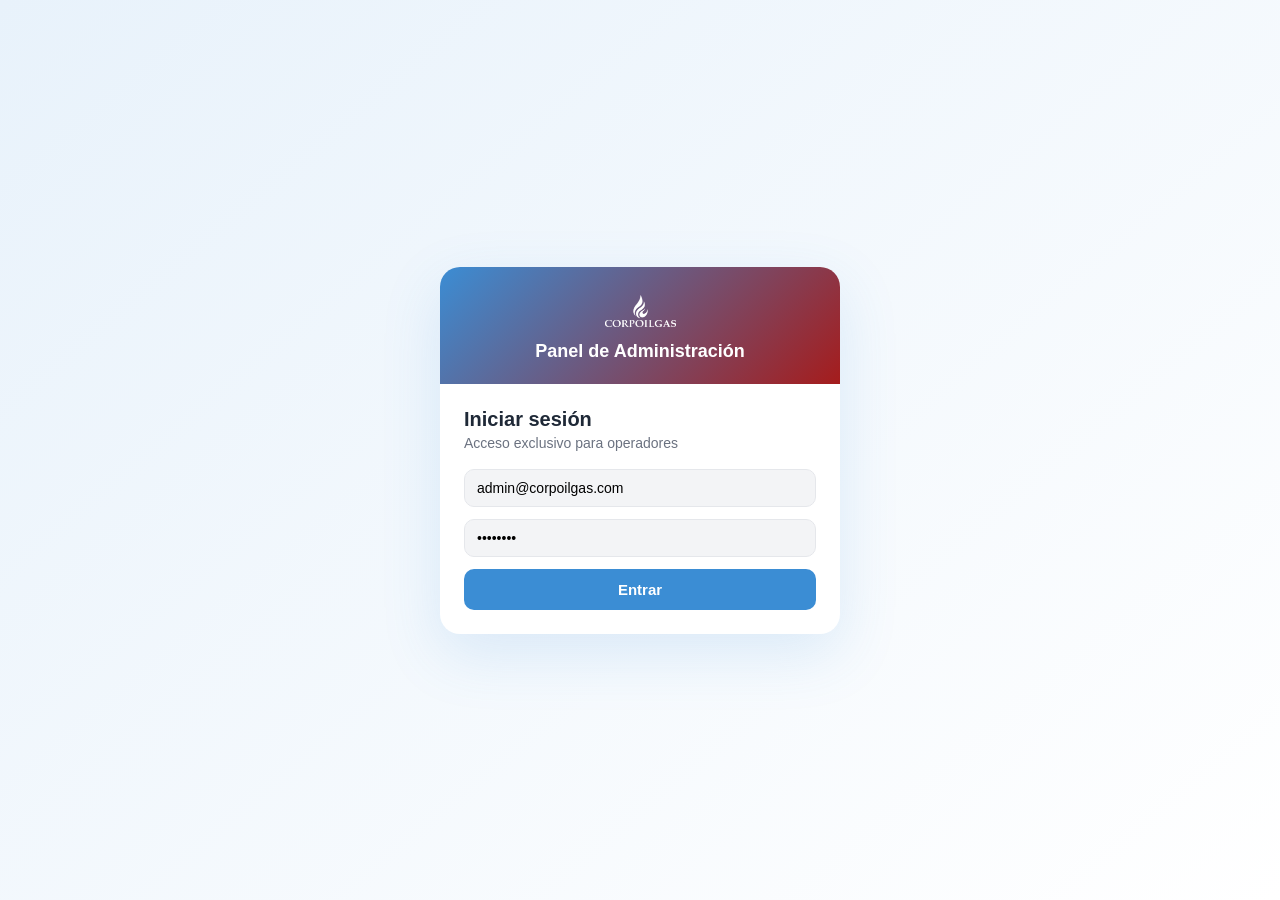
<file: admin/index.html>
<!doctype html>
<html lang="es">
  <head>
    <meta charset="UTF-8" />
    <meta name="viewport" content="width=device-width, initial-scale=1.0" />
    <title>Corpoilgas — Panel Administrador</title>
    <link rel="stylesheet" href="./styles.css" />
  </head>
  <body>
    <div id="app"></div>
    <script src="./app.js"></script>
  </body>
</html>
</file>
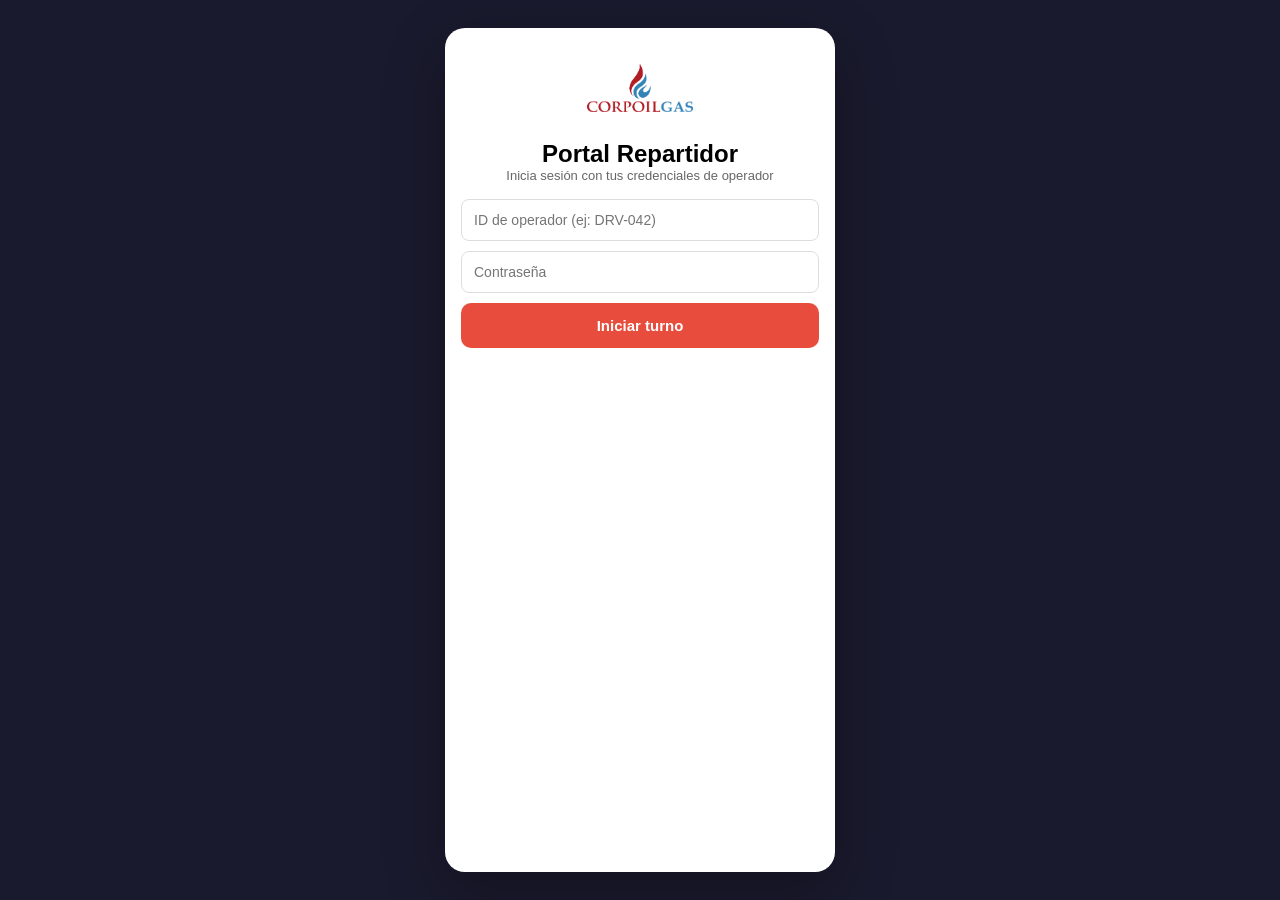
<file: Driver/index.html>
<!doctype html>
<html lang="es">
  <head>
    <meta charset="UTF-8" />
    <meta name="viewport" content="width=device-width, initial-scale=1.0" />
    <title>Corpoilgas — Repartidor</title>
    <link rel="stylesheet" href="./styles.css" />
  </head>
  <body>
    <div class="mobile-shell">
      <header class="app-header">
        <img src="../assets/Logo.png" alt="Corpoilgas" class="header-logo" />
        <span class="badge">REPARTIDOR</span>
      </header>

      <main id="app"></main>

      <footer class="bottom-nav" id="bottomNav">
        <button class="nav-btn active" data-tab="orders">
          <span class="nav-icon">📋</span><span>Órdenes</span>
        </button>
        <button class="nav-btn" data-tab="route">
          <span class="nav-icon">🗺️</span><span>Ruta</span>
        </button>
        <button class="nav-btn" data-tab="stats">
          <span class="nav-icon">📊</span><span>Mi día</span>
        </button>
        <button class="nav-btn" data-tab="profile">
          <span class="nav-icon">👤</span><span>Perfil</span>
        </button>
      </footer>
    </div>

    <script src="./app.js"></script>
  </body>
</html>
</file>
<file: admin/styles.css>
:root {
  --primary: #3B8DD4;
  --primary-dark: #2a6fa8;
  --primary-light: #e8f2fb;
  --accent: #A51C1C;
  --accent-light: #fdeaea;
  --white: #ffffff;
  --gray-900: #1f2937;
  --gray-600: #6b7280;
  --gray-200: #e5e7eb;
  --gray-100: #f3f4f6;
  --success: #22c55e;
  --warning: #f59e0b;
}

* { box-sizing: border-box; font-family: Inter, "Segoe UI", Roboto, sans-serif; margin: 0; }

body { background: var(--gray-100); color: var(--gray-900); min-height: 100vh; }

/* Auth */
.auth-wrapper { min-height: 100vh; display: grid; place-items: center; background: linear-gradient(140deg, #e8f2fb, #ffffff); padding: 20px; }
.auth-card { width: min(400px, 100%); background: var(--white); border-radius: 20px; box-shadow: 0 20px 60px rgba(59,141,212,.15); overflow: hidden; }
.auth-brand { background: linear-gradient(135deg, var(--primary), var(--accent)); padding: 28px 20px 22px; text-align: center; }
.auth-logo { height: 32px; filter: brightness(0) invert(1); }
.auth-brand h2 { color: var(--white); margin-top: 10px; font-size: 18px; }
.auth-body { padding: 24px; }
.auth-body h3 { margin-bottom: 4px; font-size: 20px; }
.auth-body .subtitle { color: var(--gray-600); font-size: 14px; margin-bottom: 18px; }
.input { width: 100%; border: 1.5px solid var(--gray-200); border-radius: 10px; padding: 10px 12px; font-size: 14px; margin-bottom: 12px; background: var(--gray-100); transition: border-color .2s; }
.input:focus { border-color: var(--primary); background: var(--white); outline: none; }
.btn { width: 100%; border: none; border-radius: 10px; padding: 12px; font-weight: 700; cursor: pointer; font-size: 15px; }
.btn-primary { background: var(--primary); color: var(--white); }
.btn-primary:hover { background: var(--primary-dark); }
.badge-demo { background: var(--primary); color: var(--white); padding: 4px 8px; border-radius: 999px; font-size: 10px; font-weight: 600; }

/* Shell */
.shell { display: flex; flex-direction: column; height: 100vh; }
.top-header {
  height: 55px;
  background: var(--white);
  border-bottom: 1px solid var(--gray-200);
  display: flex;
  align-items: center;
  justify-content: space-between;
  padding: 0 16px;
  flex-shrink: 0;
}
.top-header-left { display: flex; align-items: center; gap: 10px; }
.top-header-left img { height: 26px; }
.top-header-right { }
.shell-body { flex: 1; display: flex; overflow: hidden; }

/* Sidebar */
.sidebar {
  width: 220px;
  background: var(--white);
  border-right: 1px solid var(--gray-200);
  display: flex;
  flex-direction: column;
  overflow: hidden;
}

.sidebar-section-label {
  padding: 10px 16px;
  font-size: 11px;
  font-weight: 700;
  color: var(--gray-900);
  text-transform: uppercase;
  letter-spacing: .05em;
  cursor: pointer;
  user-select: none;
  border-top: 1px solid var(--gray-100);
  margin-top: 4px;
}
.sidebar-section-label:first-child { border-top: none; margin-top: 0; }
.sidebar-section-label:hover { color: var(--primary); background: var(--gray-100); }
.sidebar-sections { flex: 1; overflow-y: auto; }
.sidebar-categories { padding: 2px 8px 8px 24px; }
.cat-item {
  display: flex; align-items: center; gap: 10px;
  padding: 6px 10px; border-radius: 6px; cursor: pointer;
  font-size: 13px; color: var(--gray-600); transition: all .15s;
  border-left: 2px solid transparent;
}
.cat-item:hover { color: var(--gray-900); background: var(--gray-100); }
.cat-item.active { color: var(--primary); font-weight: 600; background: var(--primary-light); border-left-color: var(--primary); }
.cat-icon { font-size: 14px; width: 18px; text-align: center; }
.cat-count {
  margin-left: auto; font-size: 10px; font-weight: 700;
  background: var(--gray-200); color: var(--gray-600);
  padding: 2px 6px; border-radius: 10px; min-width: 18px; text-align: center;
}
.cat-item.active .cat-count { background: var(--primary); color: var(--white); }
.cat-item.highlight .cat-count { background: var(--accent); color: var(--white); }

.sidebar-footer {
  padding: 12px 16px;
  border-top: 1px solid var(--gray-200);
  font-size: 12px; color: var(--gray-600);
  flex-shrink: 0;
}
.sidebar-footer .user-info { display: flex; align-items: center; gap: 8px; cursor: pointer; }
.sidebar-footer .avatar { width: 30px; height: 30px; border-radius: 50%; background: var(--primary-light); display: grid; place-items: center; font-size: 13px; }

/* Main */
.main { flex: 1; display: flex; flex-direction: column; overflow: hidden; }

/* Toolbar (dentro del panel-list) */
.toolbar {
  padding: 10px 12px;
  border-bottom: 1px solid var(--gray-200);
  display: flex;
  flex-direction: column;
  gap: 8px;
}
.toolbar-row {
  display: flex;
  align-items: center;
  gap: 6px;
  justify-content: space-between;
}
.search-box {
  display: flex; align-items: center; gap: 6px;
  background: var(--gray-100); border-radius: 8px; padding: 7px 10px;
  border: 1.5px solid transparent; transition: border-color .2s;
}
.search-box:focus-within { border-color: var(--primary); background: var(--white); }
.search-box input { border: none; background: transparent; outline: none; font-size: 13px; width: 100%; }
.search-icon { font-size: 14px; color: var(--gray-600); }

.toolbar-btn {
  display: flex; align-items: center; gap: 5px;
  padding: 6px 10px; border-radius: 8px; border: 1.5px solid var(--gray-200);
  background: var(--white); font-size: 12px; font-weight: 500; cursor: pointer;
  color: var(--gray-600); transition: all .15s;
}
.toolbar-btn:hover { border-color: var(--primary); color: var(--primary); }
.toolbar-btn:disabled, .toolbar-btn.disabled { opacity: .4; cursor: not-allowed; pointer-events: none; }
.toolbar-btn.active { background: var(--primary-light); border-color: var(--primary); color: var(--primary); }
.toolbar-btn .icon { font-size: 14px; }

.sort-group { display: flex; gap: 4px; flex-wrap: wrap; }
.sort-select {
  padding: 6px 10px; border-radius: 8px; border: 1.5px solid var(--gray-200);
  background: var(--white); font-size: 12px; font-weight: 500;
  color: var(--gray-600); cursor: pointer; outline: none;
}
.sort-select:focus { border-color: var(--primary); }

/* Content split */
.content { flex: 1; display: flex; overflow: hidden; }

/* Panel list */
.panel-list {
  width: 380px;
  border-right: 1px solid var(--gray-200);
  overflow-y: auto;
  background: var(--white);
  display: flex;
  flex-direction: column;
}
.panel-list .toolbar { flex-shrink: 0; }
.order-list { flex: 1; overflow-y: auto; }

/* Order items */
.order-item {
  padding: 12px 16px;
  border-bottom: 1px solid var(--gray-100);
  cursor: pointer;
  transition: background .12s;
  border-left: 3px solid transparent;
}
.order-item:hover { background: var(--gray-100); }
.order-item.selected { background: var(--primary-light); border-left-color: var(--primary); }
.order-item.unread { border-left-color: var(--primary); }
.order-item.unread .order-client { font-weight: 700; }
.order-item-top { display: flex; justify-content: space-between; align-items: center; margin-bottom: 3px; }
.order-id { font-weight: 700; font-size: 13px; }
.order-time { font-size: 11px; color: var(--gray-600); }
.order-status-badge { font-size: 10px; font-weight: 600; padding: 2px 7px; border-radius: 5px; }
.status-created { background: #dbeafe; color: #1d4ed8; }
.status-assigned { background: #e0e7ff; color: #4338ca; }
.status-in_transit { background: #fef3c7; color: #92400e; }
.status-arrived { background: #fce7f3; color: #9d174d; }
.status-inspecting { background: #ede9fe; color: #6d28d9; }
.status-pumping { background: #ffedd5; color: #c2410c; }
.status-delivered { background: #d1fae5; color: #065f46; }
.status-completed { background: #ecfdf5; color: var(--success); }
.status-cancelled { background: var(--accent-light); color: var(--accent); }
.status-pending_action { background: #fef3c7; color: #92400e; }
.order-item-body { display: flex; justify-content: space-between; align-items: flex-end; }
.order-client { font-size: 13px; color: var(--gray-900); }
.order-preview { font-size: 12px; color: var(--gray-600); margin-top: 2px; white-space: nowrap; overflow: hidden; text-overflow: ellipsis; max-width: 240px; }
.order-amount { font-weight: 700; font-size: 13px; color: var(--accent); }

/* Detail panel */
.panel-detail { flex: 1; overflow-y: auto; padding: 24px; background: var(--gray-100); }
.detail-empty { display: flex; flex-direction: column; align-items: center; justify-content: center; height: 100%; color: var(--gray-600); text-align: center; }
.detail-empty .icon { font-size: 48px; margin-bottom: 12px; }

.detail-card { background: var(--white); border-radius: 14px; padding: 20px; margin-bottom: 16px; border: 1px solid var(--gray-200); }
.detail-card h3 { font-size: 15px; margin-bottom: 12px; color: var(--gray-900); }
.detail-row { display: flex; justify-content: space-between; padding: 6px 0; font-size: 14px; border-bottom: 1px solid var(--gray-100); }
.detail-row:last-child { border-bottom: none; }
.detail-row .label { color: var(--gray-600); }
.detail-row .value { font-weight: 600; text-align: right; max-width: 60%; }

/* Tracker */
.tracker { padding: 4px 0; }
.tracker-step { display: flex; align-items: flex-start; gap: 12px; padding: 8px 0; position: relative; }
.tracker-step::before { content: ""; position: absolute; left: 13px; top: 28px; bottom: -8px; width: 2px; background: var(--gray-200); }
.tracker-step:last-child::before { display: none; }
.tracker-dot { width: 28px; height: 28px; border-radius: 50%; display: grid; place-items: center; font-size: 12px; background: var(--gray-100); color: var(--gray-600); flex-shrink: 0; position: relative; z-index: 1; }
.tracker-step.done .tracker-dot { background: #d1fae5; color: var(--success); }
.tracker-step.active .tracker-dot { background: var(--primary-light); color: var(--primary); border: 2px solid var(--primary); }
.tracker-info { flex: 1; }
.tracker-label { font-size: 13px; font-weight: 600; }
.tracker-time { font-size: 11px; color: var(--gray-600); }
.tracker-step.pending .tracker-label { color: var(--gray-600); }

.detail-header { display: flex; justify-content: space-between; align-items: center; margin-bottom: 16px; }
.detail-header h2 { font-size: 18px; }
.detail-description { font-size: 13px; color: var(--gray-600); line-height: 1.6; padding: 12px; background: var(--gray-100); border-radius: 10px; }

/* Action banner */
.action-banner {
  background: #fef3c7; border: 1.5px solid #fbbf24; border-radius: 10px;
  padding: 12px 16px; margin-bottom: 16px;
  display: flex; align-items: center; gap: 12px;
}
.action-banner .icon { font-size: 20px; }
.action-banner .text { flex: 1; font-size: 13px; color: #92400e; }
.action-banner .btn-action {
  padding: 7px 14px; border-radius: 8px; border: none;
  background: #f59e0b; color: var(--white); font-weight: 600;
  font-size: 12px; cursor: pointer;
}
.action-banner .btn-action:hover { background: #d97706; }

/* Filter dropdown */
.filter-dropdown {
  position: absolute; top: 100%; right: 0; margin-top: 6px;
  background: var(--white); border: 1px solid var(--gray-200);
  border-radius: 12px; padding: 12px; min-width: 220px;
  box-shadow: 0 8px 24px rgba(0,0,0,.1); z-index: 100;
  display: none;
}
.filter-dropdown.open { display: block; }
.filter-dropdown label { font-size: 12px; font-weight: 600; color: var(--gray-600); display: block; margin-bottom: 4px; margin-top: 10px; }
.filter-dropdown label:first-child { margin-top: 0; }
.filter-dropdown select {
  width: 100%; padding: 7px 8px; border-radius: 8px; border: 1.5px solid var(--gray-200);
  font-size: 13px; background: var(--gray-100);
}
.filter-wrap { position: relative; }

/* Truck trips */
.trip-row { border-bottom: 1px solid var(--gray-100); padding-bottom: 4px; margin-bottom: 4px; }
.trip-row:last-child { border-bottom: none; margin-bottom: 0; }

/* Truck list in driver detail */
.inline-select {
  padding: 4px 8px; border-radius: 6px; border: 1.5px solid var(--gray-200);
  font-size: 13px; font-weight: 600; background: var(--gray-100);
  cursor: pointer; outline: none;
}
.inline-select:focus { border-color: var(--primary); }
.chip-item {
  display: flex; align-items: center; justify-content: space-between;
  padding: 8px 12px; margin-bottom: 6px;
  background: var(--gray-100); border-radius: 8px;
  font-size: 13px; font-weight: 600;
}
.chip-item:last-child { margin-bottom: 0; }
.chip-remove {
  width: 22px; height: 22px; border-radius: 50%; border: none;
  background: var(--gray-200); color: var(--gray-600);
  font-size: 14px; cursor: pointer; display: grid; place-items: center;
  transition: all .15s;
}
.chip-remove:hover { background: var(--accent-light); color: var(--accent); }

/* Seller profile */
.seller-profile {
  display: flex; align-items: center; gap: 14px;
  padding-bottom: 14px; margin-bottom: 10px;
  border-bottom: 1px solid var(--gray-100);
}
.seller-avatar {
  width: 44px; height: 44px; border-radius: 50%;
  background: var(--primary-light); color: var(--primary);
  display: grid; place-items: center;
  font-weight: 700; font-size: 15px;
}

/* Full panel (sin split) */
.full-panel {
  flex: 1; display: flex; flex-direction: column;
  background: var(--white); overflow: hidden;
}
.full-panel .toolbar { flex-shrink: 0; }
.table-wrap { flex: 1; overflow: auto; padding: 0; }
.data-table { width: 100%; border-collapse: collapse; font-size: 13px; }
.data-table th {
  text-align: left; padding: 10px 14px;
  font-size: 11px; font-weight: 700; color: var(--gray-600);
  text-transform: uppercase; letter-spacing: .03em;
  border-bottom: 1px solid var(--gray-200); background: var(--gray-100);
  position: sticky; top: 0;
}
.data-table td { padding: 10px 14px; border-bottom: 1px solid var(--gray-100); }
.data-table tr:hover td { background: var(--primary-light); }
.data-table tr.row-selected td { background: #e8f2fb; }
.row-actions { display: flex; gap: 4px; }
.row-actions .toolbar-btn { padding: 4px 8px; font-size: 11px; }

/* Side form panel */
.side-form {
  width: 320px;
  border-left: 1px solid var(--gray-200);
  padding: 20px;
  background: var(--white);
  overflow-y: auto;
  flex-shrink: 0;
}

/* KPI grid */
.kpi-grid {
  display: grid;
  grid-template-columns: repeat(3, 1fr);
  gap: 12px;
}
.kpi-card {
  background: var(--white);
  border: 1px solid var(--gray-200);
  border-radius: 12px;
  padding: 16px;
  text-align: center;
}
.kpi-card.kpi-alert { border-color: var(--accent); background: var(--accent-light); }
.kpi-value { font-size: 22px; font-weight: 700; color: var(--gray-900); }
.kpi-alert .kpi-value { color: var(--accent); }
.kpi-label { font-size: 12px; color: var(--gray-600); margin-top: 4px; }
.kpi-compare { font-size: 11px; margin-top: 6px; }
.kpi-compare.up { color: var(--success); }
.kpi-compare.down { color: var(--accent); }
.kpi-compare.neutral { color: var(--gray-600); }

/* Navigation links */
.link-nav { color: var(--primary); cursor: pointer; text-decoration: none; font-weight: 600; }
.link-nav:hover { text-decoration: underline; }

/* Zone tag */
.zone-tag {
  display: inline-block;
  background: var(--primary-light); color: var(--primary-dark);
  font-size: 10px; font-weight: 600;
  padding: 2px 6px; border-radius: 4px;
  vertical-align: middle;
}

/* Proof thumbnails */
.proof-grid { display: flex; gap: 12px; }
.proof-thumb { text-align: center; font-size: 11px; color: var(--gray-600); }
.proof-placeholder {
  width: 72px; height: 72px; border-radius: 8px;
  background: var(--gray-100); border: 1.5px dashed var(--gray-200);
  display: grid; place-items: center; font-size: 24px; margin-bottom: 4px;
}

/* Ticket notes */
.ticket-notes { margin-bottom: 12px; }
.note-item {
  padding: 10px 12px; margin-bottom: 8px;
  background: var(--gray-100); border-radius: 8px;
  border-left: 3px solid var(--gray-200);
}
.note-item:last-child { margin-bottom: 0; }
.note-header {
  display: flex; justify-content: space-between;
  font-size: 11px; color: var(--gray-600); margin-bottom: 4px;
}
.note-text { font-size: 13px; line-height: 1.5; }
.note-input { display: flex; gap: 8px; align-items: center; }
.note-input .input { flex: 1; }
</file>
<file: Driver/styles.css>
/* === CORPOILGAS REPARTIDOR — Coherente con demo cliente === */

* { margin: 0; padding: 0; box-sizing: border-box; }
body { font-family: -apple-system, BlinkMacSystemFont, "Segoe UI", Roboto, sans-serif; background: #1a1a2e; display: flex; justify-content: center; align-items: center; min-height: 100vh; }

.mobile-shell { width: 390px; max-height: 844px; height: 100vh; background: #fff; border-radius: 20px; overflow: hidden; display: flex; flex-direction: column; box-shadow: 0 20px 60px rgba(0,0,0,.3); position: relative; }
.app-header { display: flex; align-items: center; justify-content: space-between; padding: 12px 16px; background: #fff; border-bottom: 1px solid #eee; }
.header-logo { height: 32px; }
.badge { background: #f39c12; color: #fff; font-size: 10px; font-weight: 700; padding: 3px 8px; border-radius: 10px; }

#app { flex: 1; overflow-y: auto; padding: 16px; }

/* Bottom nav */
.bottom-nav { display: flex; border-top: 1px solid #eee; background: #fff; }
.nav-btn { flex: 1; display: flex; flex-direction: column; align-items: center; padding: 10px 0; border: none; background: none; font-size: 10px; color: #999; cursor: pointer; gap: 2px; }
.nav-btn.active { color: #e74c3c; }
.nav-icon { font-size: 20px; }

/* Auth */
.auth-screen { text-align: center; padding: 20px 0; }
.auth-brand { margin-bottom: 16px; }
.auth-logo { height: 48px; margin-bottom: 8px; }
.auth-form { display: flex; flex-direction: column; gap: 10px; margin: 16px 0; text-align: left; }

/* Inputs */
.input { width: 100%; padding: 12px; border: 1px solid #ddd; border-radius: 8px; font-size: 14px; outline: none; transition: border .2s; background: #fff; color: #333; }
.input:focus { border-color: #e74c3c; }
.textarea { min-height: 80px; resize: vertical; }
label { display: block; font-size: 13px; font-weight: 600; color: #333; margin: 12px 0 4px; }
select.input { appearance: none; }

/* Buttons */
.btn { width: 100%; padding: 14px; border: none; border-radius: 10px; font-size: 15px; font-weight: 600; cursor: pointer; transition: opacity .2s; }
.btn:active { opacity: .8; }
.btn-primary { background: #e74c3c; color: #fff; }
.btn-secondary { background: #f5f5f5; color: #333; }
.btn-danger { background: #fff0f0; color: #e74c3c; border: 1px solid #fdd; }
.btn-success { background: #eafaf1; color: #27ae60; border: 1px solid #c8f7d5; }
.btn-sm { padding: 10px; font-size: 13px; }
.btn-group { display: flex; gap: 8px; margin-top: 12px; }
.btn-group .btn { flex: 1; }

/* Titles */
.screen-title { font-size: 20px; font-weight: 700; margin-bottom: 4px; color: #111; }
.screen-subtitle { font-size: 13px; color: #666; margin-bottom: 16px; }

/* Cards */
.card { background: #f9f9f9; border-radius: 12px; padding: 14px; margin-bottom: 12px; }
.card-header { font-weight: 600; font-size: 14px; margin-bottom: 8px; color: #333; }
.info-card { background: #fff8f0; border: 1px solid #ffe0b2; }
.warning-card { background: #fffbeb; border: 1px solid #fde68a; }
.danger-card { background: #fff0f0; border: 1px solid #fdd; }

/* Order cards */
.order-card { background: #fff; border: 1px solid #eee; border-radius: 12px; padding: 14px; margin-bottom: 12px; cursor: pointer; transition: border-color .2s; }
.order-card:active { border-color: #e74c3c; }
.order-card-header { display: flex; justify-content: space-between; align-items: center; margin-bottom: 8px; }
.order-id { font-weight: 700; color: #111; font-size: 14px; }
.order-badge { font-size: 10px; font-weight: 700; padding: 3px 8px; border-radius: 10px; }
.order-badge.pending { background: #fff5f5; color: #e74c3c; border: 1px solid #fdd; }
.order-badge.active { background: #eafaf1; color: #27ae60; }
.order-badge.completed { background: #f5f5f5; color: #999; }
.order-card-body { display: flex; flex-direction: column; gap: 4px; }
.order-card-row { display: flex; align-items: center; gap: 6px; font-size: 13px; color: #666; }
.order-card-row strong { color: #333; }
.order-amount { font-size: 16px; font-weight: 700; color: #e74c3c; margin-top: 6px; }

/* Detail rows */
.detail-row { display: flex; justify-content: space-between; padding: 8px 0; font-size: 13px; color: #555; border-bottom: 1px solid #eee; }
.detail-row:last-child { border-bottom: none; }
.detail-row strong { color: #333; }

/* Status bar */
.status-bar { display: flex; align-items: center; gap: 4px; margin: 16px 0; padding: 0 4px; }
.status-dot { width: 10px; height: 10px; border-radius: 50%; background: #eee; flex-shrink: 0; }
.status-dot.done { background: #27ae60; }
.status-dot.active { background: #e74c3c; box-shadow: 0 0 8px rgba(231,76,60,.4); }
.status-line { flex: 1; height: 2px; background: #eee; }
.status-line.done { background: #27ae60; }

/* Inspection checklist */
.checklist { list-style: none; }
.checklist-item { display: flex; align-items: center; gap: 10px; padding: 12px; background: #f9f9f9; border-radius: 8px; margin-bottom: 8px; cursor: pointer; transition: background .2s; border: 1px solid #eee; }
.checklist-item.checked { background: #eafaf1; border-color: #c8f7d5; }
.checklist-check { width: 24px; height: 24px; border-radius: 6px; border: 2px solid #ddd; display: flex; align-items: center; justify-content: center; font-size: 14px; flex-shrink: 0; }
.checklist-item.checked .checklist-check { border-color: #27ae60; background: #27ae60; color: #fff; }
.checklist-text { font-size: 14px; color: #333; }

/* Pumping */
.pump-display { text-align: center; padding: 24px 0; }
.pump-liters { font-size: 48px; font-weight: 700; color: #e74c3c; }
.pump-unit { font-size: 16px; color: #666; }
.pump-progress { width: 100%; height: 8px; background: #eee; border-radius: 4px; margin: 16px 0; overflow: hidden; }
.pump-progress-bar { height: 100%; background: linear-gradient(90deg, #e74c3c, #f39c12); border-radius: 4px; transition: width .3s; }
.pump-meta { font-size: 12px; color: #888; }

/* Photo upload */
.photo-upload { border: 2px dashed #ddd; border-radius: 12px; padding: 32px; text-align: center; cursor: pointer; transition: border-color .2s; }
.photo-upload:active { border-color: #e74c3c; }
.photo-upload-icon { font-size: 40px; margin-bottom: 8px; }
.photo-upload-text { font-size: 13px; color: #888; }
.photo-preview { background: #f9f9f9; border-radius: 12px; padding: 16px; text-align: center; margin-bottom: 12px; }
.photo-preview-img { font-size: 60px; }

/* Route */
.route-item { display: flex; align-items: center; gap: 12px; padding: 12px; background: #fff; border: 1px solid #eee; border-radius: 10px; margin-bottom: 8px; cursor: pointer; }
.route-number { width: 28px; height: 28px; border-radius: 50%; background: #e74c3c; color: #fff; display: flex; align-items: center; justify-content: center; font-weight: 700; font-size: 13px; flex-shrink: 0; }
.route-number.done { background: #27ae60; }
.route-info { flex: 1; }
.route-address { font-size: 13px; color: #333; font-weight: 500; }
.route-meta { font-size: 11px; color: #888; margin-top: 2px; }
.route-eta { font-size: 12px; font-weight: 600; color: #e74c3c; }

/* Stats */
.stats-grid { display: grid; grid-template-columns: 1fr 1fr; gap: 10px; margin-bottom: 16px; }
.stat-card { background: #f9f9f9; border: 1px solid #eee; border-radius: 12px; padding: 14px; text-align: center; }
.stat-value { font-size: 24px; font-weight: 700; color: #e74c3c; display: block; }
.stat-label { font-size: 11px; color: #888; margin-top: 4px; }

/* Profile */
.profile-header { display: flex; align-items: center; gap: 12px; margin-bottom: 20px; }
.profile-avatar { width: 56px; height: 56px; border-radius: 50%; background: #fff5f5; display: flex; align-items: center; justify-content: center; font-size: 28px; }
.profile-name { font-size: 18px; font-weight: 700; color: #111; }
.profile-role { font-size: 12px; color: #e74c3c; }
.profile-field { display: flex; align-items: center; gap: 10px; padding: 12px 0; border-bottom: 1px solid #eee; }
.field-icon { font-size: 18px; }
.field-label { font-size: 11px; color: #888; }
.field-value { font-size: 14px; color: #333; }
.section-label { font-size: 12px; font-weight: 600; color: #e74c3c; text-transform: uppercase; letter-spacing: .5px; margin: 16px 0 8px; }

/* Action section */
.action-section { margin-top: 16px; padding-top: 16px; border-top: 1px solid #eee; }

/* Empty state */
.empty-state { text-align: center; padding: 40px 20px; }
.empty-icon { font-size: 48px; margin-bottom: 12px; }
.empty-text { font-size: 14px; color: #888; }

/* Toggle */
.toggle-row { display: flex; align-items: center; justify-content: space-between; padding: 12px 0; }
.toggle-label { font-size: 14px; color: #333; }
.toggle { width: 44px; height: 24px; border-radius: 12px; background: #ddd; position: relative; cursor: pointer; transition: background .2s; }
.toggle.on { background: #27ae60; }
.toggle::after { content: ""; position: absolute; top: 2px; left: 2px; width: 20px; height: 20px; border-radius: 50%; background: #fff; transition: transform .2s; }
.toggle.on::after { transform: translateX(20px); }
</file>
